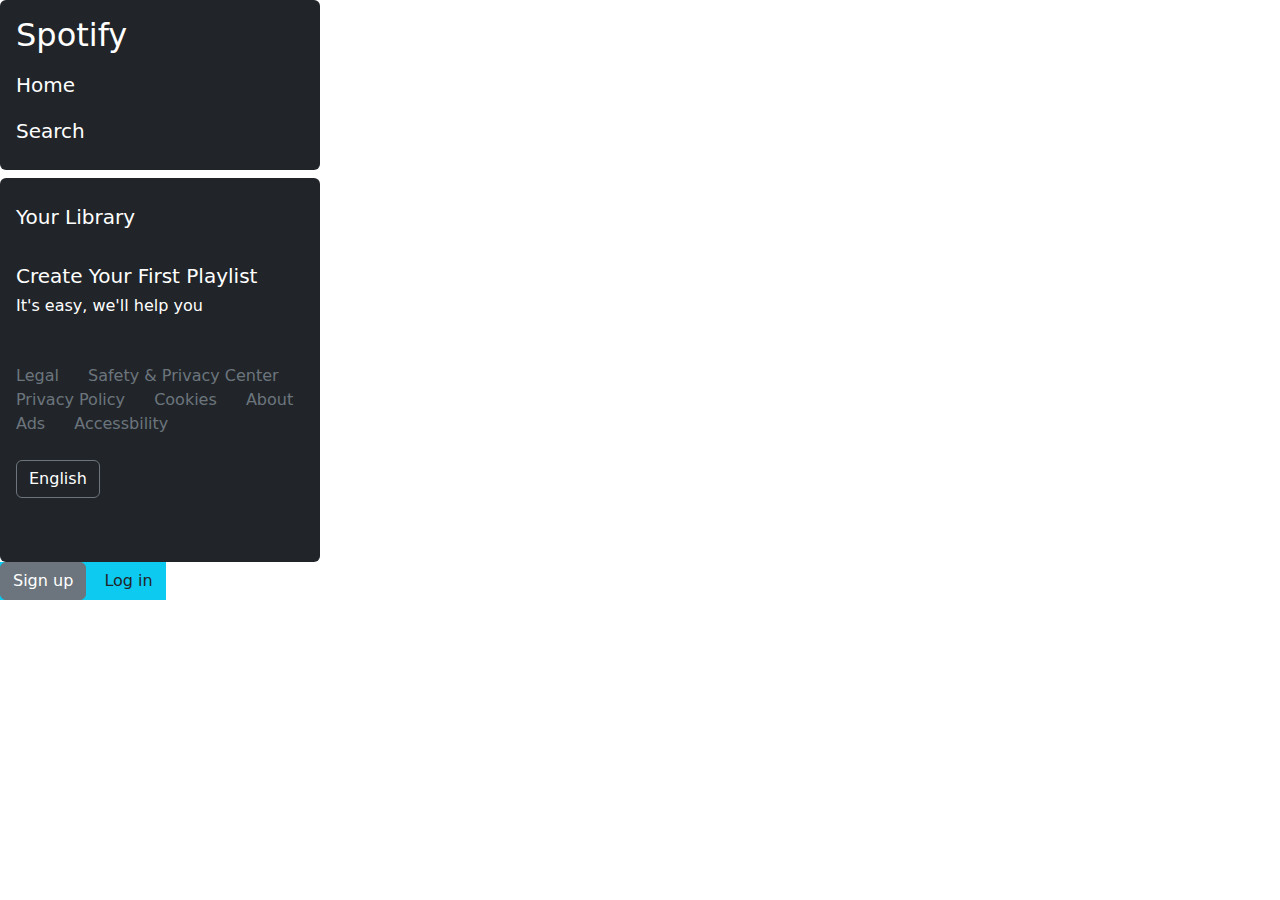
<file: Spotify Clone/index.html>
<!DOCTYPE html>
<html lang="en">

<head>
    <meta charset="UTF-8">
    <meta name="viewport" content="width=device-width, initial-scale=1.0">
    <title>Home Page</title>
    <link rel="stylesheet" href="https://cdn.jsdelivr.net/npm/bootstrap@5.3.3/dist/css/bootstrap.min.css">
</head>

<body>



    <div class="left-bar position-relative">
        <div class="side-bar bg-dark text-white w-25 p-3 rounded">
            <div class="logo">
                <h2>Spotify</h2>
            </div>
            <div class="items">
                <ul class="navbar-nav me-auto mb-2 mb-lg-0">
                    <li class="nav-item">
                        <a class="nav-link active fs-5" aria-current="page" href="#">Home</a>
                    </li>
                    <li class="nav-item">
                        <a class="nav-link fs-5" href="#">Search</a>
                    </li>
                </ul>
            </div>
        </div>
        <div class="side-bar mt-2 w-25 bg-dark text-white p-3 rounded">
            <div class="library">
                <ul class="navbar-nav me-auto mb-2 mb-lg-0">
                    <li class="nav-item">
                        <a class="nav-link fs-5" href="#">Your Library</a>
                    </li>
                </ul>
            </div>
            <div class="text mt-4">
                <h5>Create Your First Playlist</h5>
                <h6>It's easy, we'll help you </h6>
            </div>
            <div class="policy mt-5">
                <a href="#" class="me-4 text-decoration-none text-secondary"><span>Legal</span></a>
                <a href="#" class="me-4 text-decoration-none text-secondary"> <span>Safety & Privacy Center</span></a>
                <a href="#" class="me-4 text-decoration-none text-secondary"><span>Privacy Policy</span></a>
                <a href="#" class="me-4 text-decoration-none text-secondary"><span>Cookies</span></a>
                <a href="#" class="me-4 text-decoration-none text-secondary"> <span>About Ads</span></a>
                <a href="#" class="me-4 text-decoration-none text-secondary"><span>Accessbility</span></a>
            </div>
            <div class="lang mt-4 pb-5">
                <button type="button" class="btn btn-outline-secondary text-white" data-bs-toggle="button">English</button>
            </div>
        </div>
    </div>

    <div class="text-white float-start bg-info">
        <div class="main">
             <div class="buttons">
                <button class="btn btn-secondary">Sign up</button>
                <button class="btn btn-white text-dark">Log in</button>
             </div>
        </div>

    </div>

</body>
<script src="https://cdn.jsdelivr.net/npm/bootstrap@5.3.3/dist/js/bootstrap.bundle.min.js"></script>

</html>
</file>
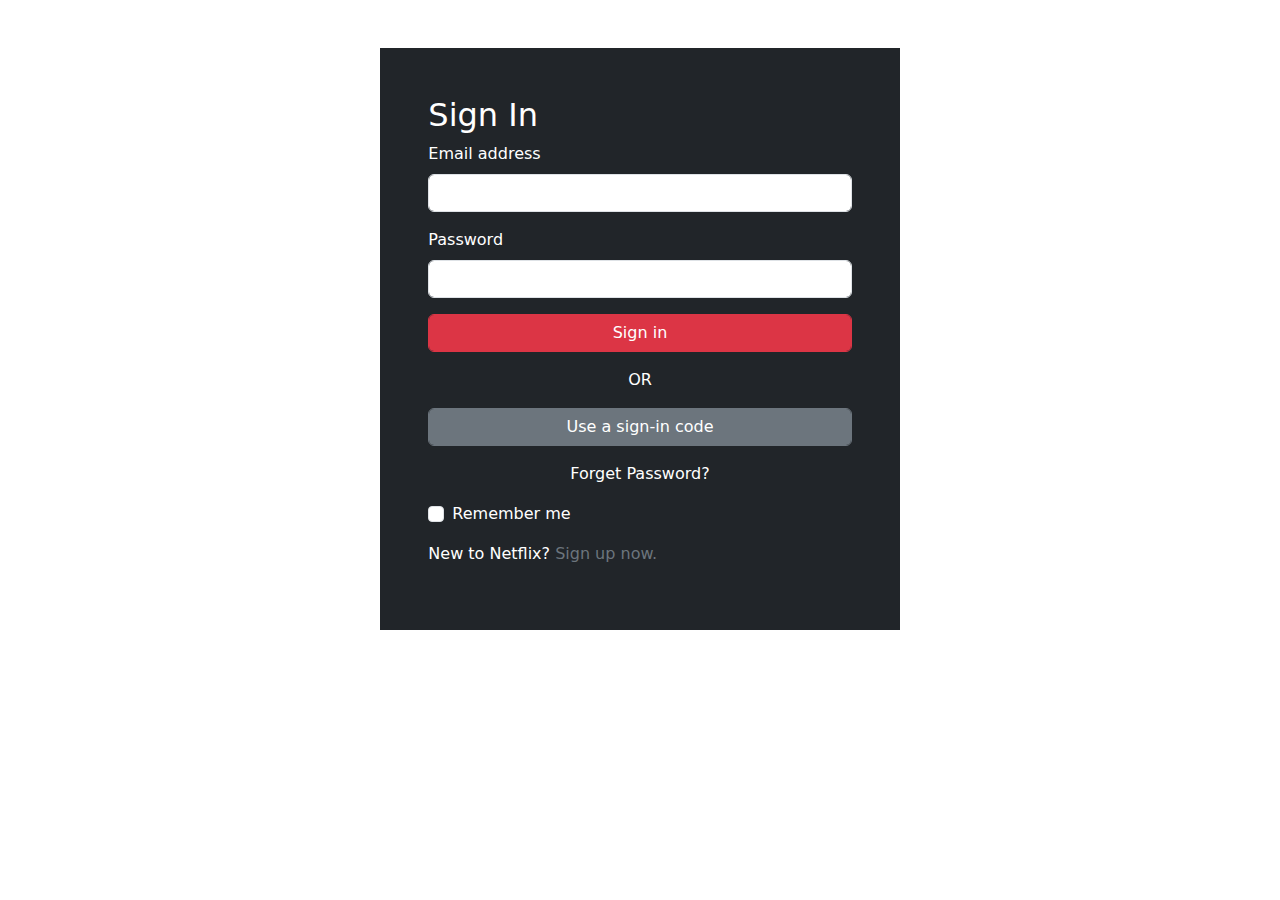
<file: Netflix Clone/Sign in.html>
<!DOCTYPE html>
<html lang="en">

<head>
    <meta charset="UTF-8">
    <meta name="viewport" content="width=device-width, initial-scale=1.0">
    <title>Sign in</title>
    <link href="https://cdn.jsdelivr.net/npm/bootstrap@5.3.3/dist/css/bootstrap.min.css" rel="stylesheet"
        integrity="sha384-QWTKZyjpPEjISv5WaRU9OFeRpok6YctnYmDr5pNlyT2bRjXh0JMhjY6hW+ALEwIH" crossorigin="anonymous">
    <link rel="stylesheet" href="style.css">
</head>

<body>

    <div class="row d-flex justify-content-center align-items-center p-0" >
        <div class="col-lg-5 col-md-10 col-sm-9 mt-5">
            <div class="form bg-dark text-white p-5">
                <div class="text">
                    <h2>Sign In</h2>
                </div>
                <div class="mb-3">
                    <label for="exampleInputEmail1" class="form-label">Email address</label>
                    <input type="email" class="form-control" id="exampleInputEmail1" aria-describedby="emailHelp">
                </div>
                <div class="mb-3">
                    <label for="exampleInputPassword1" class="form-label">Password</label>
                    <input type="password" class="form-control" id="exampleInputPassword1">
                </div>
                <div class="mb-3">
                    <input type="button" class="btn form-control btn-danger" value="Sign in">
                    <p class="text-center mt-3">OR</p>
                    <input type="button" class="btn form-control btn-secondary" value="Use a sign-in code">
                    <a href="#" class="text-center d-flex justify-content-center text-decoration-none text-white mt-3">Forget Password?</a>
                </div>
                <div class="mb-3 form-check">
                    <input type="checkbox" class="form-check-input" id="exampleCheck1">
                    <label class="form-check-label" for="exampleCheck1">Remember me</label>
                </div>
                <div class="another-text">
                    <p>New to Netflix? <a href="Signup.html" class="text-decoration-none text-secondary mt-3" >Sign up now.</a></p>
                </div>
            </div>
        </div>
    </div>

</body>

</html>
</file>
<file: Netflix Clone/style.css>
* {
    margin: 0;
    padding: 0;
}

.bg-image{
    background-image: url('https://assets.nflxext.com/ffe/siteui/vlv3/41c789f0-7df5-4219-94c6-c66fe500590a/3149e5eb-4660-4e3d-9e65-b1e615229c64/IN-en-20240513-popsignuptwoweeks-perspective_alpha_website_medium.jpg');
    /* filter:blur(2px); */
}

.container img {
    display: flex;
    padding-top: 30px;
    justify-content: center;
    align-items: center;
    margin-top: -40px;
    width: 150px;
    height: 150px;
}
.row{
    padding:120px;
    /* padding-left: 20px;
    padding-top: 150px;
    padding-bottom: 200px; */
}

.row .services h1{
    font-size: 50px;
}
.services{
    float: left;
}
.image-demo img{
    width: 450px;
    height: auto;
}
.image-demo{
    float: left;
}
.video video{
    width: 450px;
    margin-left: 200px;
}
</file>
